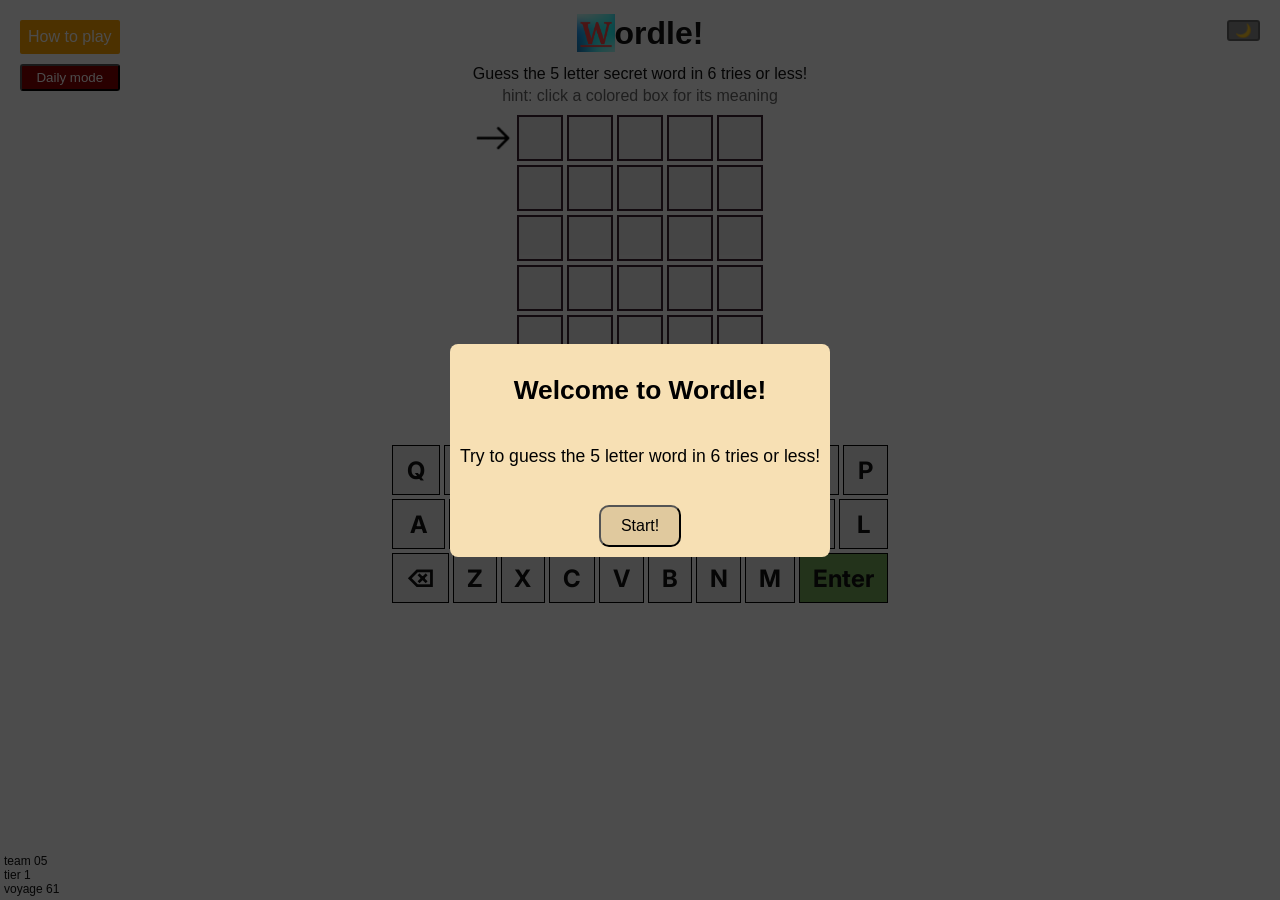
<file: index.html>
<!DOCTYPE html>
<html lang="en">
<head>
    <!-- Google tag (gtag.js) -->
    <script async src="https://www.googletagmanager.com/gtag/js?id=G-CH28ZS1LK8"></script>
    <script>
        window.dataLayer=window.dataLayer || [];
        function gtag(){dataLayer.push(arguments);}
        gtag('js',new Date());

        gtag('config','G-CH28ZS1LK8');
    </script>
    
    
    <meta charset="UTF-8">
    <meta name="viewport" content="width=device-width, initial-scale=1.0">
    <link rel="stylesheet" href="style.css">
    <title>Wordle</title>


    <link rel="preconnect" href="https://fonts.googleapis.com">
    <link rel="preconnect" href="https://fonts.gstatic.com" crossorigin>
    <link href="https://fonts.googleapis.com/css2?family=Inter:wght@700;800&display=swap" rel="stylesheet">
    <link rel="icon" type="image/png" href="wordle_final.png">
</head>
<body>
    <header>
        <div id="button-group">
            <a class="page-switch" href="guide.html">How to play</a>
        </div>
        <h1 id="wordle-h1">
            <img src="wordle_final.png" alt="Wordle Logo" class="nav-logo">ordle!
        </h1>
        
        <div class="header-hint">
            <p id="hint-letter">Guess the 5 letter secret word in 6 tries or less!</p>
            <p id="hint-box">hint: click a colored box for its meaning</p>
        </div>
    </header>
    <script type="module" src="src/main.js"></script>
    <script type="module" src="src/daily-mode.js"></script>
    <main id="main"></main>
    <footer>
        <span>team 05</span>
        <span>tier 1</span>
        <span>voyage 61</span>
    </footer>
</body>
</file>
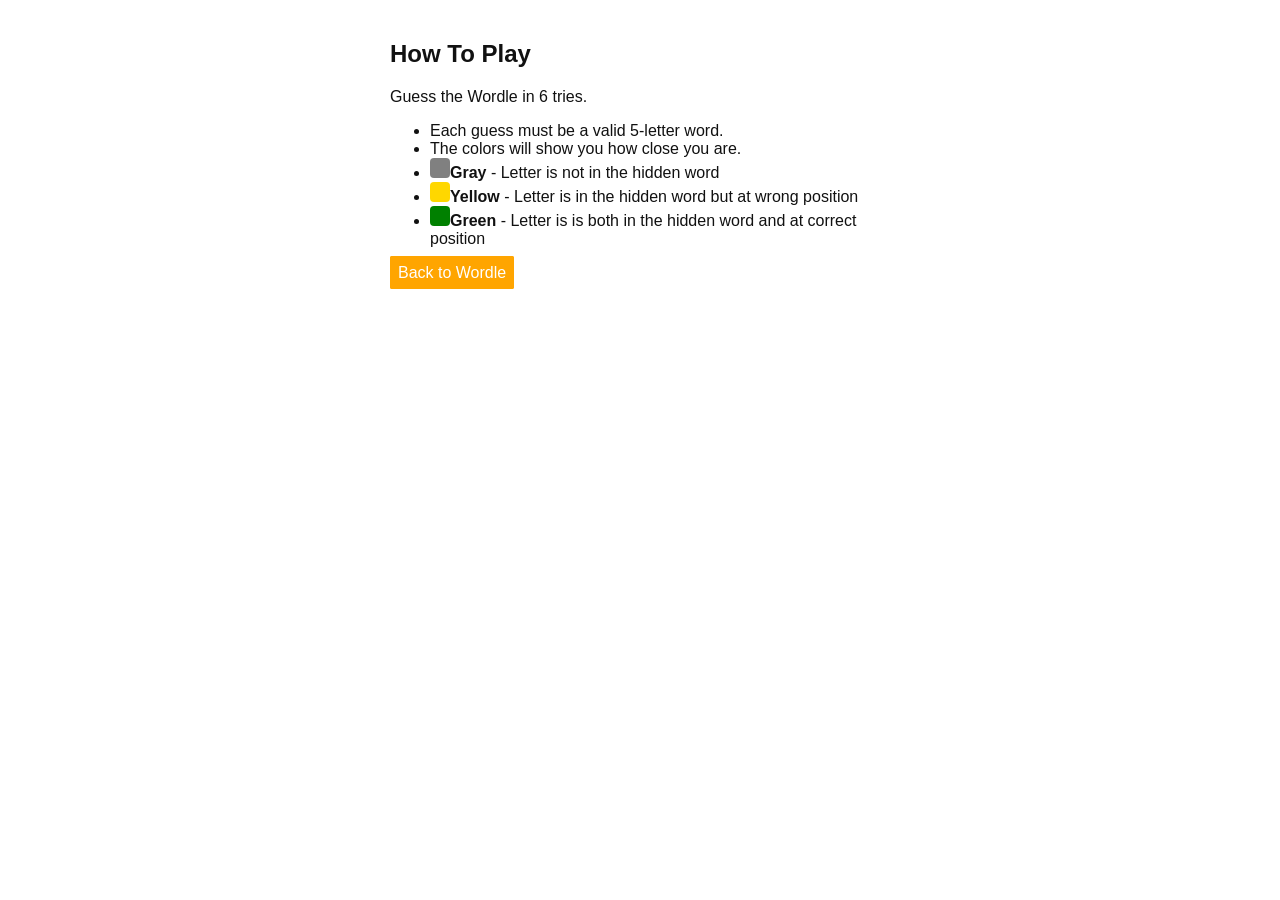
<file: guide.html>
<!DOCTYPE html>
<html lang="en">
<head>
    <!-- Google tag (gtag.js) -->
    <script async src="https://www.googletagmanager.com/gtag/js?id=G-CH28ZS1LK8"></script>
    <script>
        window.dataLayer = window.dataLayer || [];
        function gtag() { dataLayer.push(arguments); }
        gtag('js', new Date());

        gtag('config', 'G-CH28ZS1LK8');
    </script>
    <meta charset="UTF-8">
    <meta name="viewport" content="width=device-width, initial-scale=1.0">
    <title>How to Play Wordle</title>
    <link rel="stylesheet" href="style.css">
    </head>
<body>
    <div id="guide-page" style="padding: 20px; max-width: 500px; margin: 0 auto;">
        <h2>How To Play</h2>
        <p>Guess the Wordle in 6 tries.</p>
        <ul>
            <li>Each guess must be a valid 5-letter word.</li>
            <li>The colors will show you how close you are.</li>
            <li><span class="color-box gray"></span><b>Gray</b> - Letter is not in the hidden word</li>
            <li><span class="color-box yellow"></span><b>Yellow</b> - Letter is in the hidden word but at wrong position</li>
            <li><span class="color-box green"></span><b>Green</b> - Letter is is both in the hidden word and at correct position</li>
        </ul>
        
        <a class="page-switch" href="index.html?skipWelcome=true"> Back to Wordle
        </a>
    </div>
</body>
</html>
</file>
<file: style.css>
html, body{
    display: flex;
    flex-direction: column;
    height: 100dvh;
    justify-content: space-between;
    min-height: 100vh;
    align-items: stretch;
    overflow: hidden;
    margin: 0;
    padding: 0;
}
body{
    background-color: var(--bg-color);
    color: var(--text-color);
}
:root{
    --bg-color:#ffffff;
    --text-color:#111111;
    --key-bg:#eaeaea;
}

[data-theme="dark"]{
    --bg-color:#121212;
    --text-color:#f5f5f5;
    --key-bg:#494949;
}
*{
    font-family: 'Gill Sans', 'Gill Sans MT', Calibri, 'Trebuchet MS', sans-serif;
}

header{
    position: relative;
    display: flex;
    flex-direction: column;
    align-items: center;
    width: 100%;
    padding: 6px 0 6px 0;
}

.hidden{
    opacity: 0;
}
.overlay-background{
    position: fixed;
    top: 0;
    left: 0;
    width: 100vw;
    height:100vh;
    background-color: rgba(0, 0, 0, 0.7);
    z-index: 100;
    display: flex;
    justify-content: center;
    align-items: center;
}

.overlay-content{
    display: flex;
    flex-direction: column;
    justify-content: center;
    align-items: center;
    background-color: #f7e0b4;
    color: black;
    font-size: 1.1rem;
    padding: 10px;
    border-radius: 8px;
    text-align: center;
    min-width: 300px;
    opacity: 1;
    transition: opacity 0.5s ease;
}
.error-message{
    position: absolute;
    left: 300px;
    max-width: fit-content;
    height: 50px;
    padding: 2px;
}
.error-message.overlay-content{
    opacity: 1;
    transition: opacity 0.5s ease, transform 0.5s ease;
}

.error-message.overlay-content.hidden{
    opacity: 0;
}
.overlay-button{
    background-color: #e0c99e;
    margin-top: 20px;
    padding: 10px 20px;
    border-width: 2px;
    border-color: black;
    border-radius: 10px;
    color: rgb(0, 0, 0);
    cursor: pointer;
    font-size: 1rem;
}

.grid-square{
    display: flex;
    justify-content: center;
    align-items: center;
    width: 6dvh;
    max-width: 60px;
    aspect-ratio: 1/1;
    font-size: 2.0rem;
    margin: 2px;
    background-color: var(--key-bg);
    border: #3d2333 solid;
    border-width: 2px;
    font-family: "Inter", sans-serif;
    font-weight: 700;
    color: var(--text-color);
    position: relative;
}

.grid-square:hover{
    cursor: pointer;
}

.grid-row{
    display:flex;
    flex-direction: row;
    justify-content: center;
    width: 250px;
    position: relative;
    margin-left: auto;
    margin-right: auto;
}
#arrow-img{
    width: 44px;
    height: 44px;
    position: absolute;
    top: 50%;
    left:-44px;
    transform: translateY(-50%);
}

footer{
    display: flex;
    flex-direction: column;
    flex-shrink: 0;
    padding: 4px;
    text-align: left;
    width: 100%;
    box-sizing: border-box; 
}

#main{
    flex: 1 0 auto;
    display: flex;
    flex-direction: column;
    align-items: center;
    width: 100%;
}

#keyboard{
    margin-top: 30px;
}

.keyboard-row{
    display: flex;
    justify-content: center;
    width: 60vw;
    max-width: 500px;
    margin: 0 auto;
}

.key{
    flex-grow: 1;
    margin: 2px;
    height: 8vh;
    min-height: 30px;
    max-height: 50px;
    min-width: 14px;
    width:auto;
    border: 1px solid black;
    font-size: 1.5rem;
    font-family: "Inter", sans-serif;
    font-weight: 700;
    background-color: var(--key-bg);
    color: var(--text-color);
}
.key:focus{
    outline: none;
}




footer span{
    font-size:0.75rem;
}

.green-box {
    background-color: green; 
    border-color: green;
    color: white;        
}
.yellow-box {
    background-color: #FFD700; 
    border-color: #FFD700;
    color: white;        
}
.gray-box {
    background-color: gray; 
    border-color: gray;
    color: white;        
}

.color-box {
    display: inline-block; 
    width: 20px;         
    height: 20px;         
    border-radius: 4px;  
}

.gray {
    background-color: gray;
}

.yellow {
    background-color: #FFD700;
}

.green {
    background-color: green;
}

.page-switch{
    padding: 5px;
    border: 3px solid orange;
    background-color: orange;
    font-style: normal;
    border-radius: 2px;
    color: white;
    text-decoration: none;
    z-index: 10;
}

#cloud-img{
    position: absolute;
    width: 100%;
    height: 100%;
    object-fit: contain;
    z-index: -1;
    top: 3px;
}

#cloud-div{
    position: absolute;
    left: 50%;
    bottom: 110%;
    width: 140px;
    height:90px;
    transform:translateX(-50%);
    display: flex;
    justify-content: center;
    align-items: center;
    z-index: 100;
    box-sizing: border-box;
    padding: 10px;

    opacity: 0;
    visibility: hidden;
    transition: opacity 0.3s ease, visibility 0.3s;
}
#cloud-div.show{
    opacity: 1;
    visibility: visible;
}

#cloud-text{
    color: black;
    font-size: 0.85rem;
    line-height: 1.2;
    text-align: center;
    width: 100%;
    max-width: 105px;
    padding-bottom: 15px;
    white-space: normal;
    word-wrap: break-word;
    padding-bottom: 16px;
    z-index: 1;
    position: relative;
}

#answer{
    font-weight: 800;
    font-size: 1.5rem;
}

.nav-logo{
    width: 38px;
    height: 38px;
}

#wordle-h1{
    display: flex;
    flex-direction: row;
    justify-content: center;
    margin: 8px 0;
    text-align: center;
    align-items: center;
}
.header-hint p{
    font-size: 1rem;
    margin: 4px 0;
}


#hint-box{
    color: #666;
    margin: 2px 0;
    text-align: center;
}

#hint-letter{
    text-align: center;
    margin-top: 5px;
}
@media (max-width: 480px) and (max-height:1080px) {
    #wordle-h1{
        margin-top: 15px;
    } 
    .header-hint{
        margin-top: 40px;
    }
    header{
        padding: 5px;
    }
    #guide-page{
        font-size: 1.3rem;
    }
    div#guide-page h2{
        margin-top: 40px;
    }
    div#guide-page ul li{
        margin-top: 5vw;
    }
    .overlay-content{
        max-width: 90vw;
    }

    .error-message{
        position: absolute;
        top: 0;
        left: 0;
    }

    .grid-square{
        aspect-ratio: 1/1;
        height: auto;
        font-size: 2.2rem;
        width: 8.0dvh;
        max-width: 46px;
    }

    .grid-row{
        width: 80vw;
        max-width: 300px;
    }


    #keyboard{
        margin-top: 8vh;
        margin-bottom: 40px;
    }

    .keyboard-row{
        width: 95vw;
    }
    .key{
        max-height: 60px;
        height: 6vh;
        font-size: 1.35rem;
        padding: 3px;
        min-width: 28px;
    }

    .page-switch{
        top: 10px;
        left: 10px;
    }

    footer{
        left: 2px;
        bottom: 2px;
    }
}
@media (max-width:360px) , (max-height:620px){
    #main{
        margin-bottom: 15px;
        flex-grow: 1;
        flex-shrink: 1;
        min-height: 0;
        height: auto;
        max-height: 60vh;
    }
    .grid-square{
        font-size: 1.6rem;
        max-width: 38px;
        width: 14dvh;
        aspect-ratio: 1/1;
        height: auto;
    }
    .key{
        font-size: 1.1rem;
        height: 4vh;
        max-height: 45px;
        padding: 2px;
        min-width: 20px;
    }
    header{
        font-size: 0.85rem;
        margin-top: 5px;
        padding: 1px;
    }
    .page-switch{
        top: 4px;
        left: 4px;
    }
    #keyboard{
        width: 100%;
        max-width: 90dvw;
        margin-top: 10px;
        padding-bottom: 10px;
    }
}
#dark-mode-button{
    position: absolute;
    top: 20px;
    right: 20px;
    background-color: #8f8f8f; 
    border-radius: 3px;
    border: 2px solid #666;
}
#finish-div{
    margin-top: 10px;
    display: flex;
}
#finish-div-message{
    font-weight: 700;
    font-size: larger;
}
.star-image{
    width: 24px;
    height: 24px;
    aspect-ratio: 1/1;
    object-fit: cover;
}

#button-group{
    position: absolute;
    top: 20px;
    left: 20px;
    gap: 10px;
    display: flex;
    flex-direction: column;
}
#daily-mode-button{
    padding: 4px 0px;
    color: white;
    border-radius: 3px;
    background-color: darkred;
}
</file>
